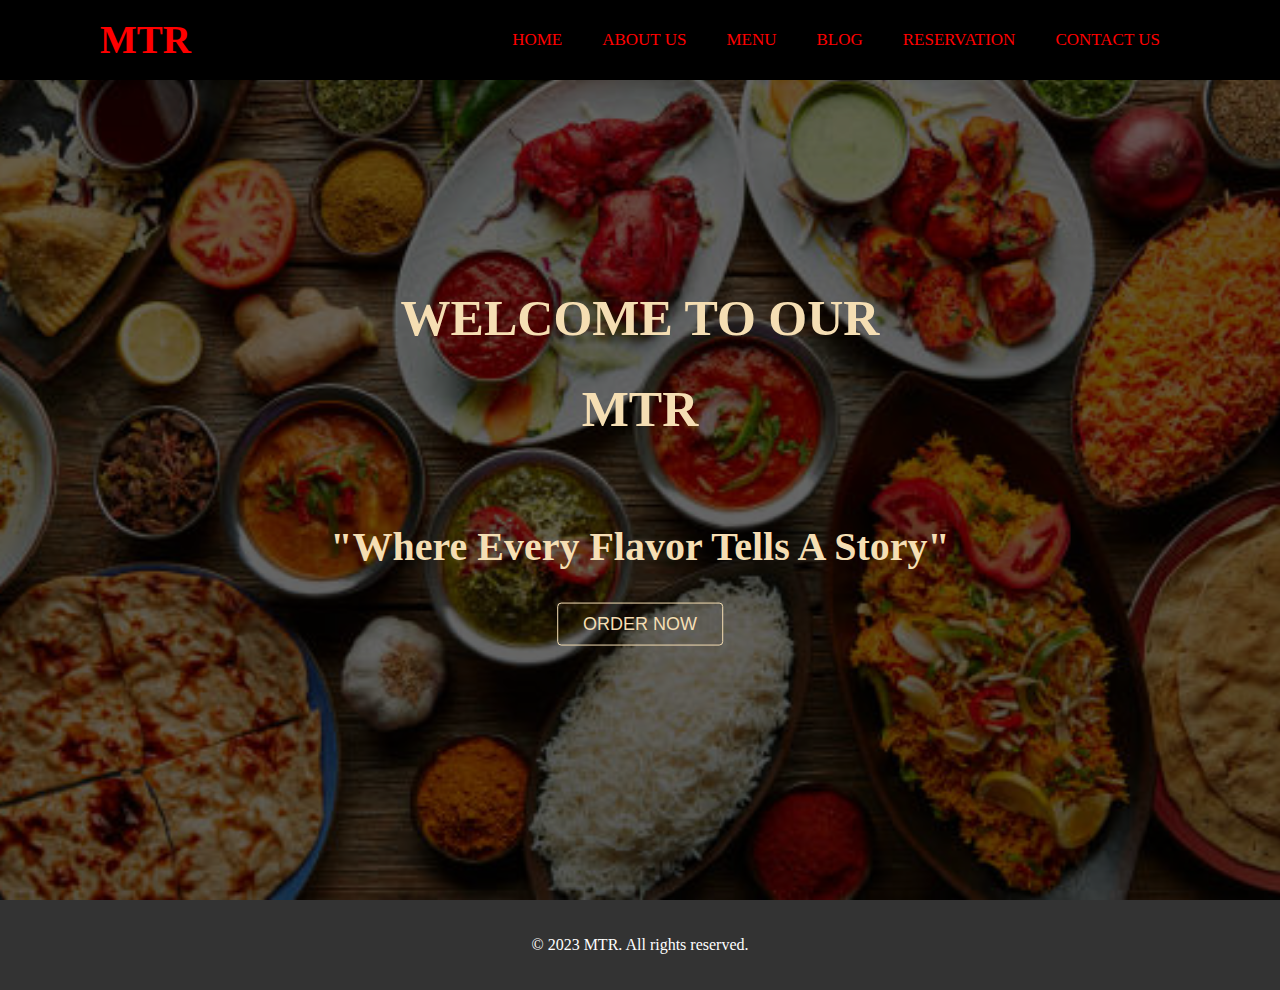
<file: index.html>
<!DOCTYPE html>
<html lang="en">
<head>
    <meta charset="UTF-8">
    <meta http-equiv="X-UA-Compatible" content="IE=edge">
    <meta name="viewport" content="width=device-width, initial-scale=1.0">
    <title>MTR</title>
    <link rel="stylesheet" href="style.css">
</head>
<body>

    <div class="main">
        <div class="wrapper">
            <div class="header">
                <nav>
                    <div class="logo">
                        <a href="">MTR</a>
                    </div>
                    <ul>
                        <li><a href="index.html">HOME</a></li>
                        <li><a href="about.html">ABOUT US</a></li>
                        <li><a href="menu.html">MENU</a></li>
                        <li><a href="blog.html">BLOG</a></li>
                        <li><a href="r.html">RESERVATION</a></li>
                        <li><a href="">CONTACT US</a></li>
                    </ul>
                </nav>

                 <div class="overlay">
                    <div class="content">
                        <h1>WELCOME TO OUR</h1> 
                        <h1>MTR</h1><br>
                        <h2>"Where Every Flavor Tells A Story"</h2>
                        <button>ORDER NOW</button>
                    </div>  
                </div>
            </div>
        </div>
    </div>
    
    <footer>
        <div class="container">
          <p>&copy; 2023 MTR. All rights reserved.</p>
        </div>
      </footer>

</body>
</html>
</file>
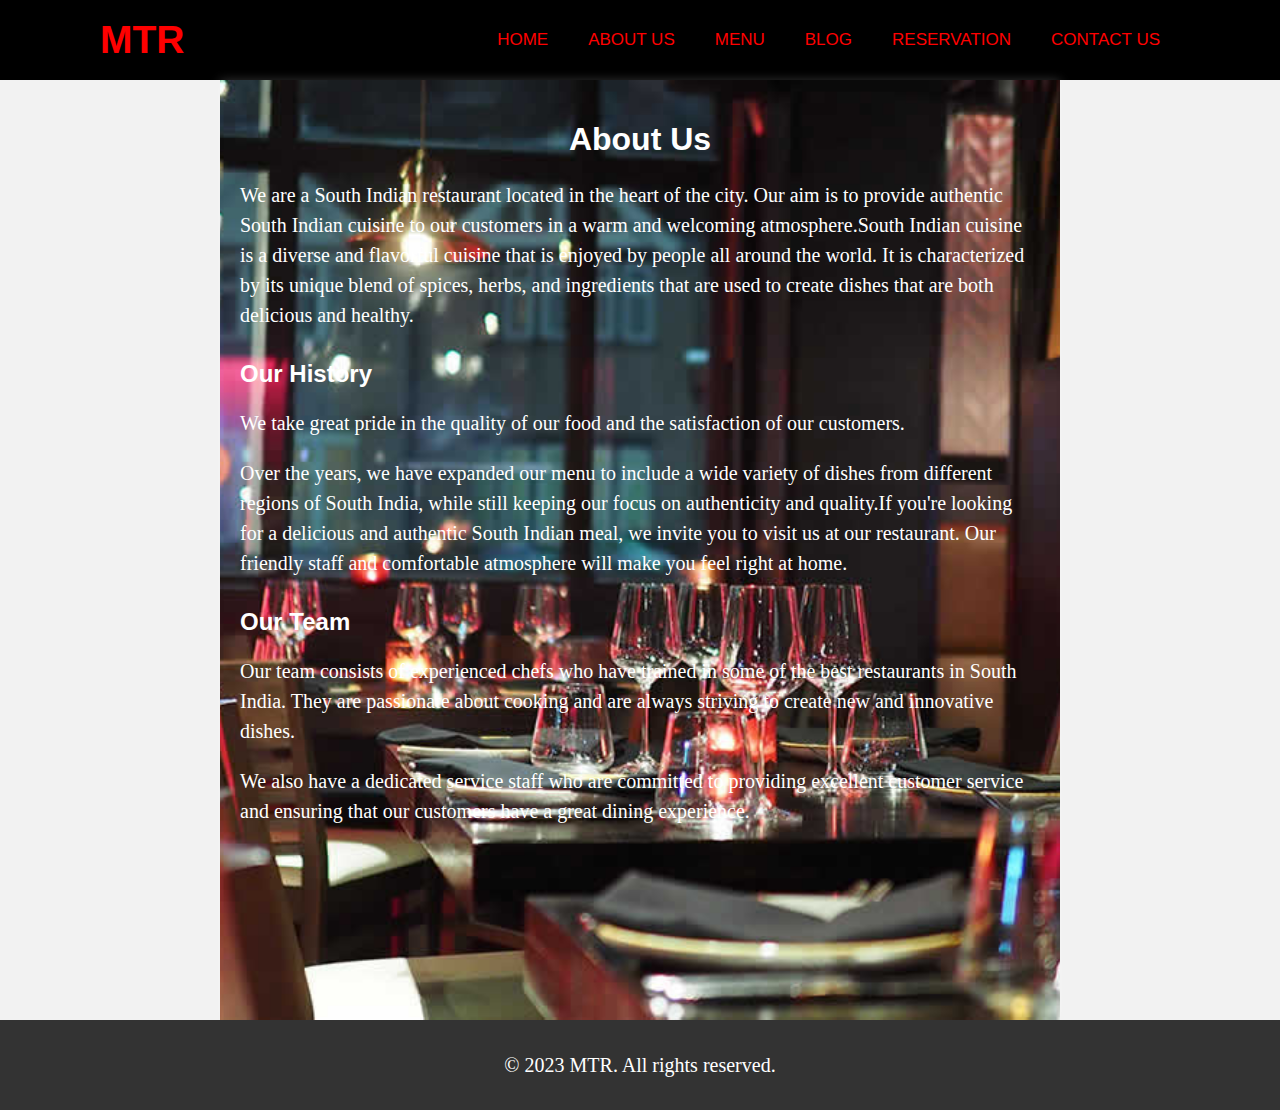
<file: about.html>
<!DOCTYPE html>
<html lang="en">
<head>
    <meta charset="UTF-8">
    <meta http-equiv="X-UA-Compatible" content="IE=edge">
    <meta name="viewport" content="width=device-width, initial-scale=1.0">
    <title>About Us</title>
    <link rel="stylesheet" type="text/css" href="about.css">
</head>
<body>
    

    <div class="main">
        <div class="wrapper">
            <div class="header">
                <nav>
                    <div class="logo">
                        <a href="">MTR</a>
                    </div>
                    <ul>
                        <li><a style="color:red;" href="index.html">HOME</a></li>
                        <li><a style="color:red;" href="about.html">ABOUT US</a></li>
                        <li><a style="color:red;" href="menu.html">MENU</a></li>
                        <li><a style="color:red;" href="blog.html">BLOG</a></li>
                        <li><a style="color:red;" href="r.html">RESERVATION</a></li>
                        <li><a style="color:red;" href="#">CONTACT US</a></li>
                    </ul>
                </nav>
            </div>
        </div>
    </div>


      <main>
        <div class="container">
          <h1>About Us</h1>
          <p>We are a South Indian restaurant located in the heart of the city. Our aim is to provide authentic South Indian cuisine to our customers in a warm and welcoming atmosphere.South Indian cuisine is a diverse and flavorful cuisine that is enjoyed by people all around the world. It is characterized by its unique blend of spices, herbs, and ingredients that are used to create dishes that are both delicious and healthy. </p>
          <h2>Our History</h2>
          <p>We take great pride in the quality of our food and the satisfaction of our customers.</p>
          <p>Over the years, we have expanded our menu to include a wide variety of dishes from different regions of South India, while still keeping our focus on authenticity and quality.If you're looking for a delicious and authentic South Indian meal, we invite you to visit us at our restaurant. Our friendly staff and comfortable atmosphere will make you feel right at home.
          </p>
          <h2>Our Team</h2>
          <p>Our team consists of experienced chefs who have trained in some of the best restaurants in South India. They are passionate about cooking and are always striving to create new and innovative dishes.</p>
          <p>We also have a dedicated service staff who are committed to providing excellent customer service and ensuring that our customers have a great dining experience.</p>
        </div>
      </main>
      <footer>
        <p>&copy; 2023 MTR. All rights reserved.</p>
      </footer>


</body>
</html>
</file>
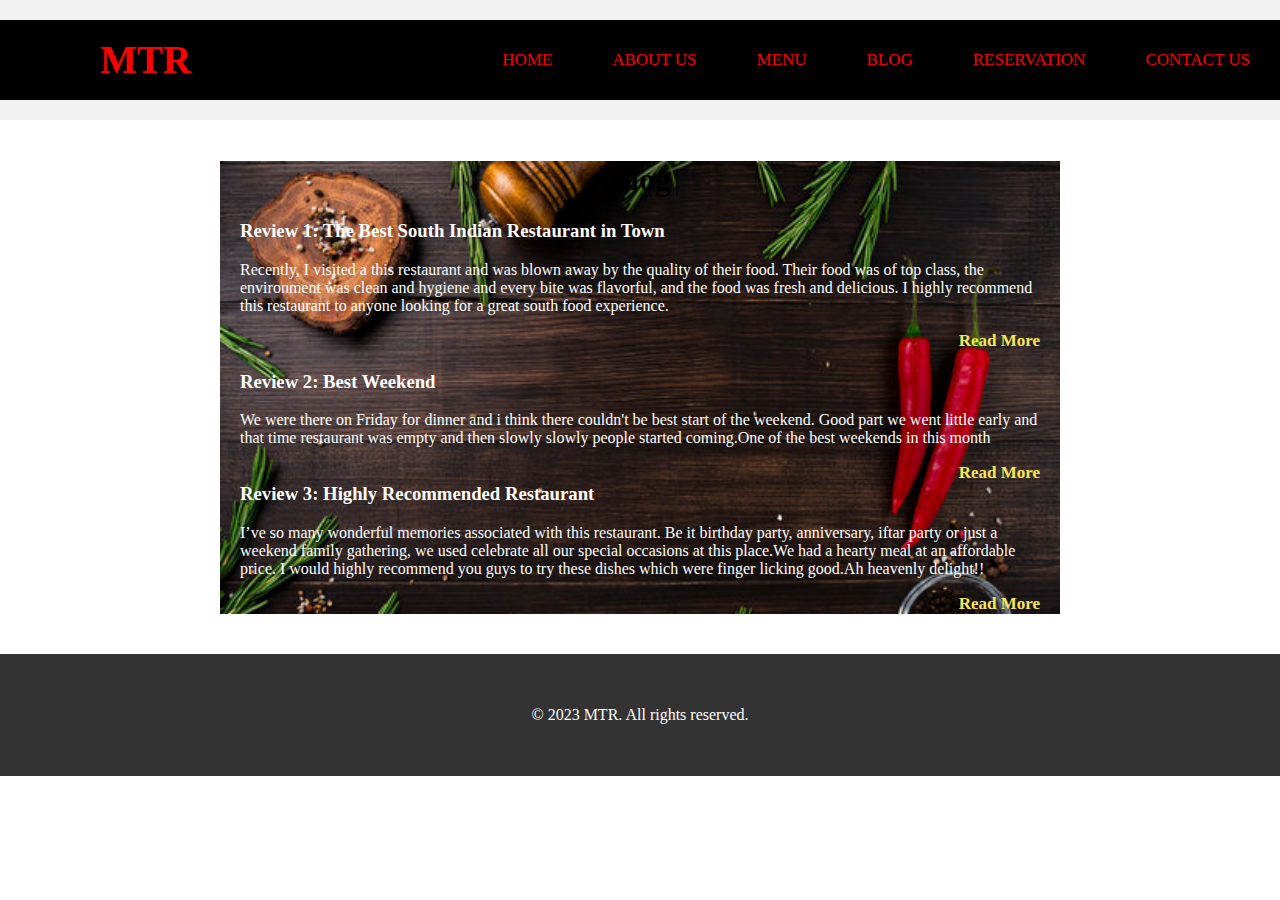
<file: blog.html>
<!DOCTYPE html>
<html lang="en">
<head>
    <meta charset="UTF-8">
    <meta http-equiv="X-UA-Compatible" content="IE=edge">
    <meta name="viewport" content="width=device-width, initial-scale=1.0">
    <title>Blog</title>
    <link rel="stylesheet" href="blogstyle.css">
</head>
<body>


    <div class="main">
        <div class="wrapper">
            <div class="header">
                <nav>
                    <div class="logo">
                        <a href="">MTR</a>
                    </div>
                    <ul>
                        <li><a style="color:red;" href="index.html">HOME</a></li>
                        <li><a style="color:red;" href="about.html">ABOUT US</a></li>
                        <li><a style="color:red;" href="menu.html">MENU</a></li>
                        <li><a style="color:red;" href="blog.html">BLOG</a></li>
                        <li><a style="color:red;" href="r.html">RESERVATION</a></li>
                        <li><a style="color:red;" href="">CONTACT US</a></li>
                    </ul>
                </nav>
            </div>
        </div>
    </div>

    <main>
        <div class="container">
          <h1>Blog</h1>
          
          <article>
            <h3>Review 1: The Best South Indian Restaurant in Town</h3>
            <p>Recently, I visited a this restaurant and was blown away by the quality of their food. Their food was of top class, the environment was clean and hygiene and every bite was flavorful, and the food was fresh and delicious. I highly recommend this restaurant to anyone looking for a great south food experience.</p>
            <a href="#">Read More</a>
          </article>
          <article>
            <h3>Review 2: Best Weekend</h3>
            <p>We were there on Friday for dinner and i think there couldn't be best start of the weekend. Good part we went little early and that time restaurant was empty and then slowly slowly people started coming.One of the best weekends in this month</p>
            <a href="#">Read More</a>
            <article>
                <h3>Review 3: Highly Recommended Restaurant</h3>
                <p>I’ve so many wonderful memories associated with this restaurant. Be it birthday party, anniversary, iftar party or just a weekend family gathering, we used celebrate all our special occasions at this place.We had a hearty meal at an affordable price. I would highly recommend you guys to try these dishes which were finger licking good.Ah heavenly delight!!</p>
                <a href="#">Read More</a>
              </article>
          </article>
        </div>
      </main>

      <footer>
        
          <p>&copy; 2023 MTR. All rights reserved.</p>
        
      </footer>

    
    
</body>
</html>
</file>
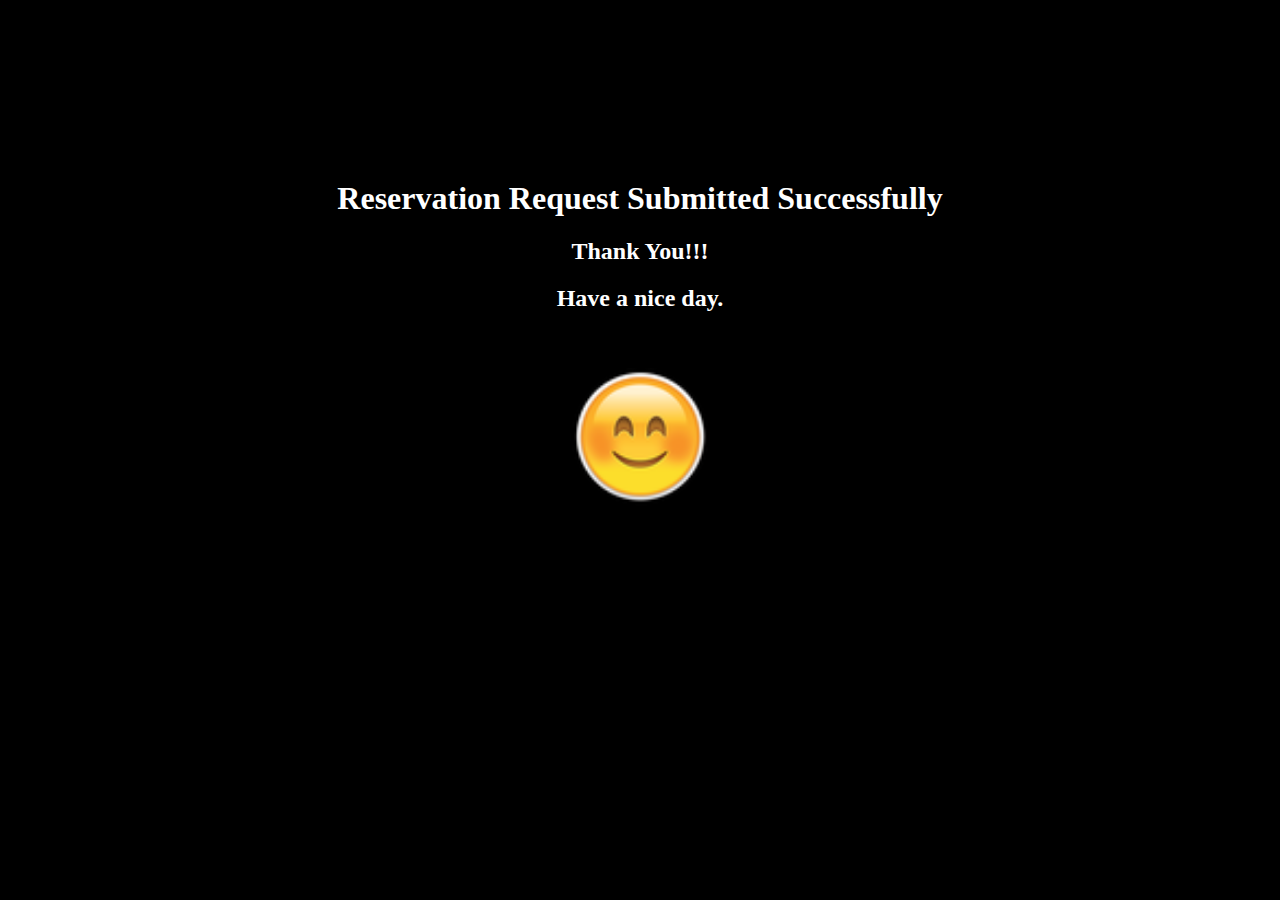
<file: last.html>
<!DOCTYPE html>
<html lang="en">
<head>
    <meta charset="UTF-8">
    <meta http-equiv="X-UA-Compatible" content="IE=edge">
    <meta name="viewport" content="width=device-width, initial-scale=1.0">
    <title>Reservation Successful</title>
    
</head>
<body style="margin-top:20vh; text-align: center; color: white; background-color: black;">
    
        <h1>Reservation Request Submitted Successfully<br></h1>
        <h2>Thank You!!!<br></h2>
        <h2>Have a nice day.</h2><br><br>
        <img src="./smile.ico" height="140px" width="140px">
        

</body>
</html>
</file>
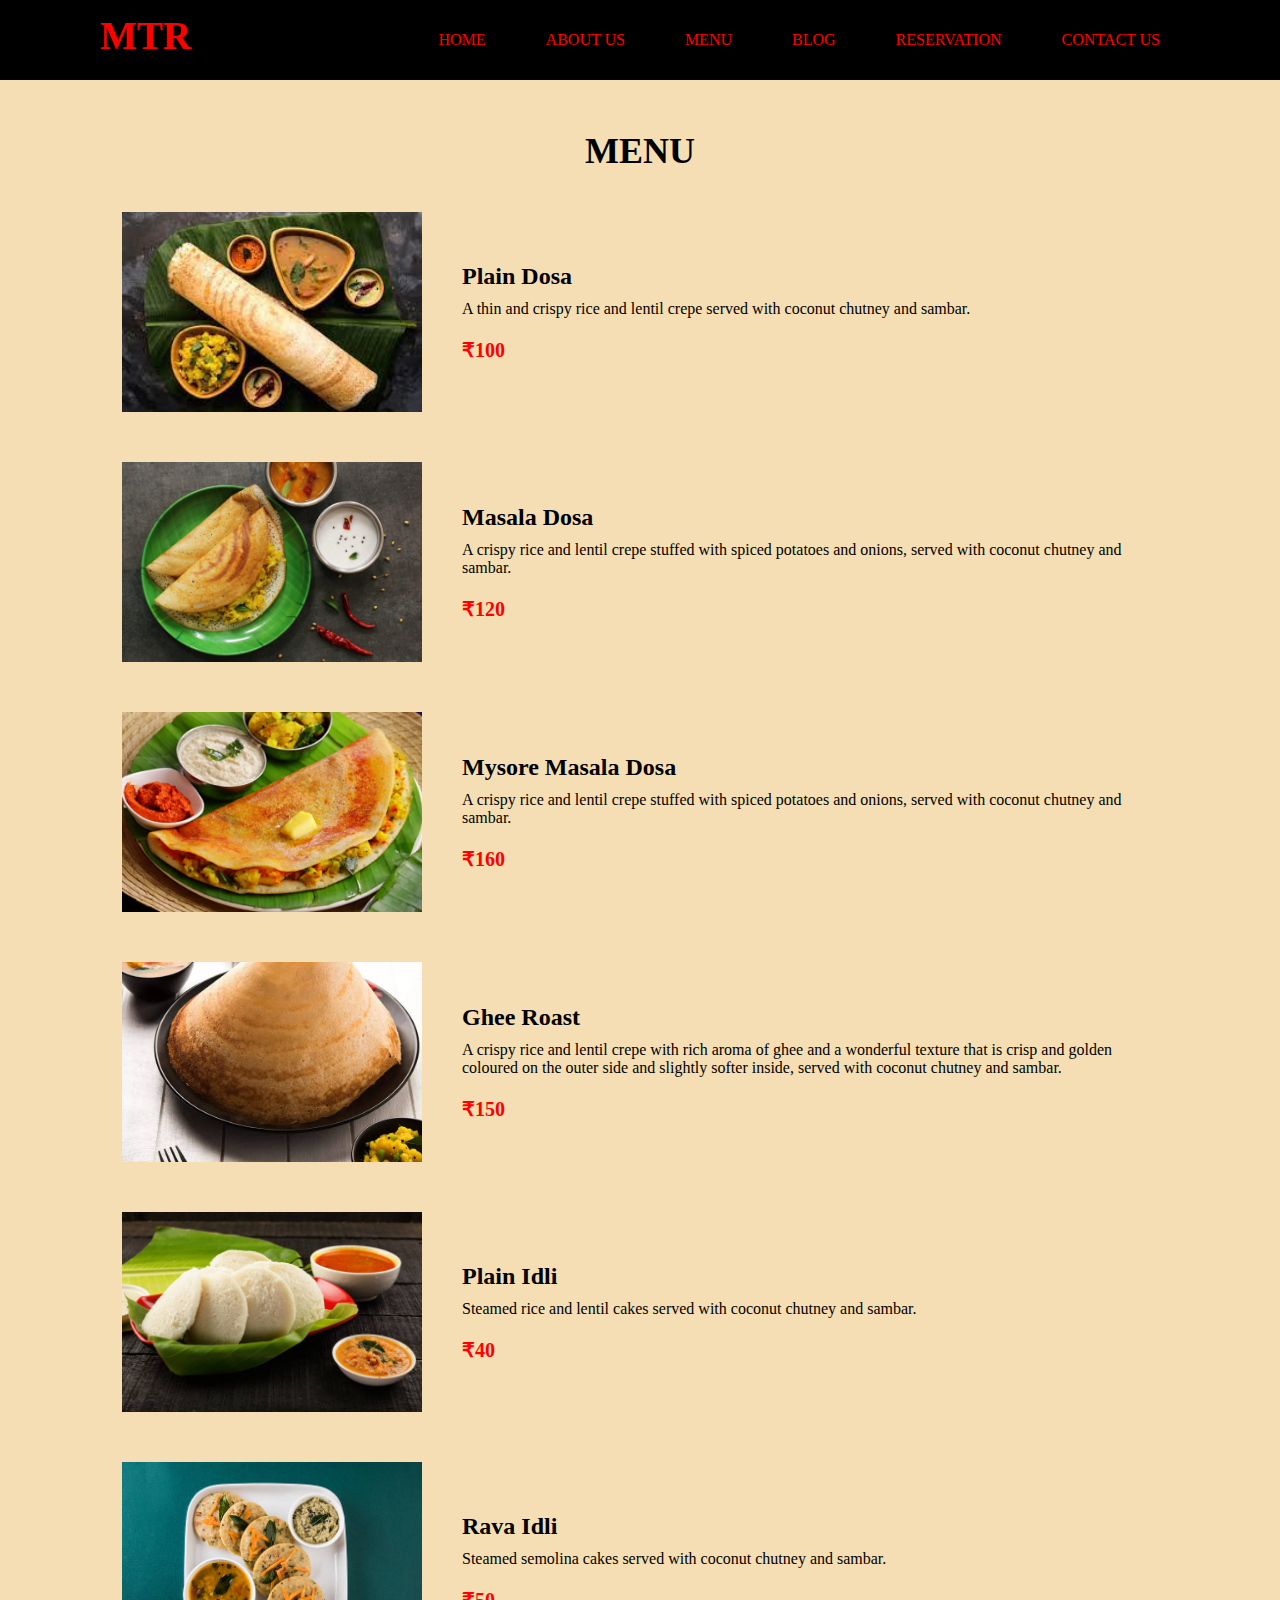
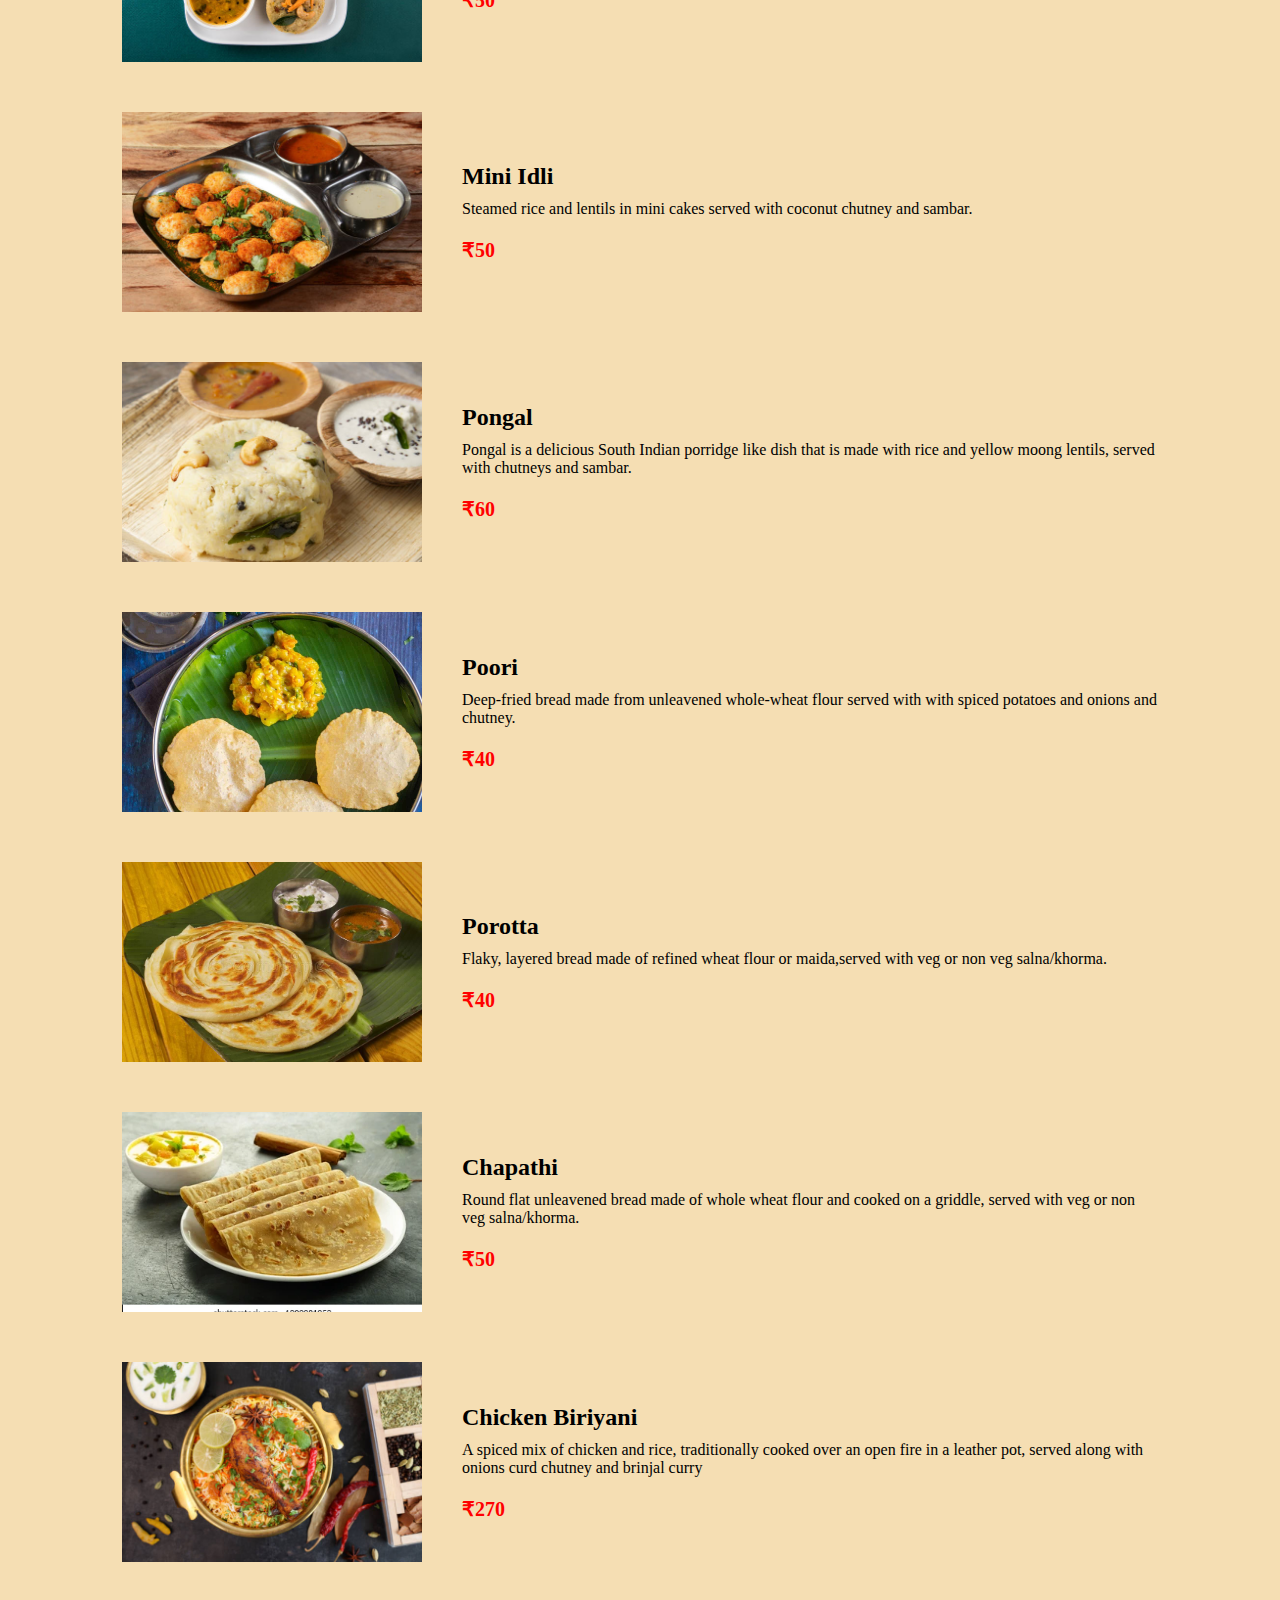
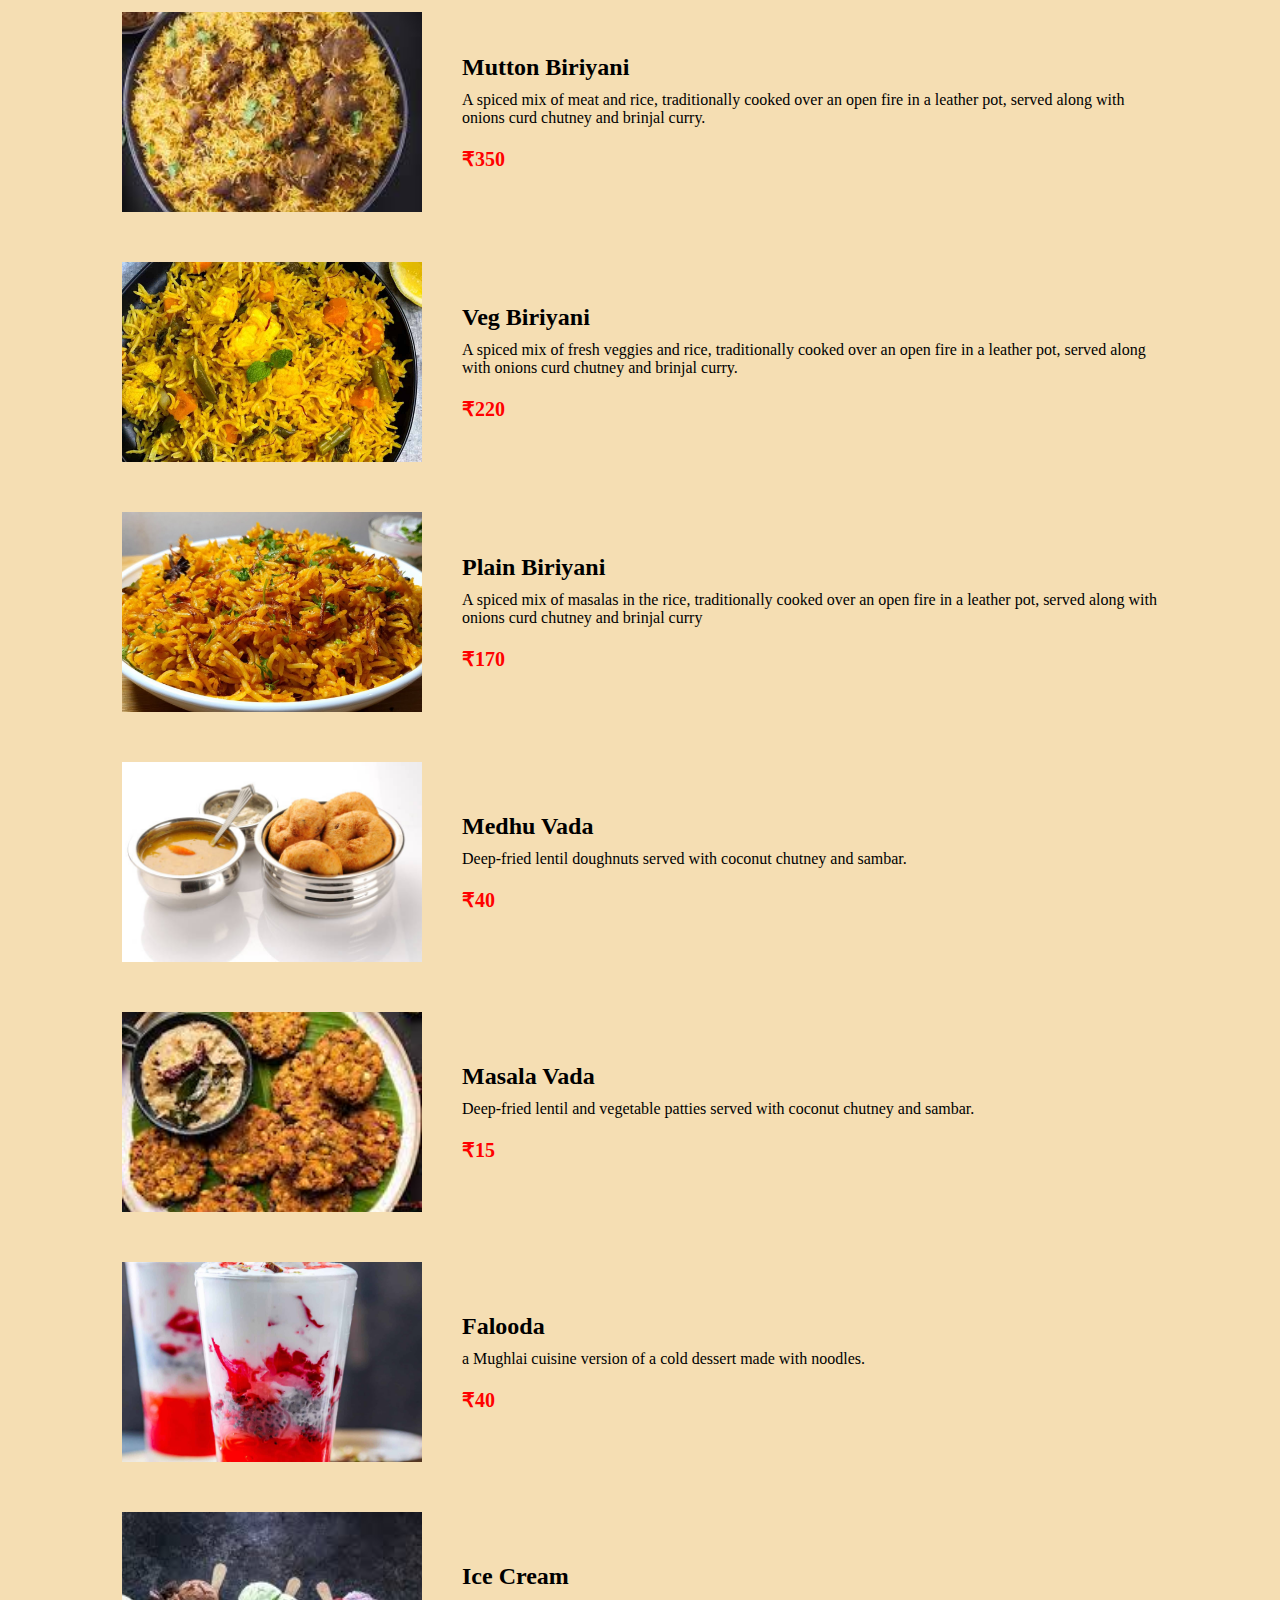
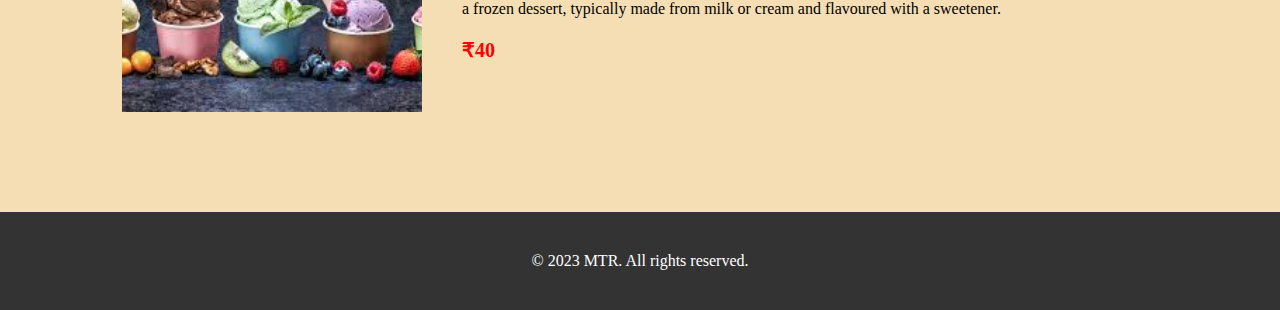
<file: menu.html>
<!DOCTYPE html>
<html lang="en">
<head>
    <meta charset="UTF-8">
    <meta http-equiv="X-UA-Compatible" content="IE=edge">
    <meta name="viewport" content="width=device-width, initial-scale=1.0">
    <title>MTR Menu</title>
    <link rel="stylesheet" href="menu.css">
</head>
<body>

    <div class="main">
        <div class="wrapper">
            <div class="header">
                <nav>
                    <div class="logo">
                        <a href="">MTR</a>
                    </div>
                    <ul>
                        <li><a style="color:red;" href="index.html">HOME</a></li>
                        <li><a style="color:red;" href="about.html">ABOUT US</a></li>
                        <li><a style="color:red;"href="menu.html">MENU</a></li>
                        <li><a style="color:red;" href="blog.html">BLOG</a></li>
                        <li><a style="color:red;" href="r.html">RESERVATION</a></li>
                        <li><a style="color:red;" href="contact.html">CONTACT US</a></li>
                    </ul>
                </nav>
            </div>
        </div>
    </div>
    
  

      

    <section id="menu">
        <div class="container">
          <h1>MENU</h1>
          <div class="menu-item">
            <img src="./dosa.jpg" alt="Plain Dosa">
            <div class="menu-content">
              <h2>Plain Dosa</h2>
              <p>A thin and crispy rice and lentil crepe served with coconut chutney and sambar.</p>
              <span>₹100</span>
            </div>
          </div>
          <div class="menu-item">
            <img src="masaladosa.jpg" alt="Masala Dosa">
            <div class="menu-content">
              <h2>Masala Dosa</h2>
              <p>A crispy rice and lentil crepe stuffed with spiced potatoes and onions, served with coconut chutney and sambar.</p>
              <span>₹120</span>
            </div>
          </div>
          <div class="menu-item">
            <img src="mysore dosa.jpg" alt="Mysore Masala Dosa">
            <div class="menu-content">
              <h2>Mysore Masala Dosa</h2>
              <p>A crispy rice and lentil crepe stuffed with spiced potatoes and onions, served with coconut chutney and sambar.</p>
              <span>₹160</span>
            </div>
            </div>
          <div class="menu-item">
            <img src="ghee roast.jpg" alt="Ghee Roast">
            <div class="menu-content">
              <h2>Ghee Roast</h2>
              <p>A crispy rice and lentil crepe with rich aroma of ghee and a wonderful texture that is crisp and golden coloured on the outer side and slightly softer inside, served with coconut chutney and sambar.</p>
              <span>₹150</span>
            </div>
            
            
          </div>
          <div class="menu-item">
            <img src="idly3.jpg" alt="Plain Idli">
            <div class="menu-content">
              <h2>Plain Idli</h2>
              <p>Steamed rice and lentil cakes served with coconut chutney and sambar.</p>
              <span>₹40</span>
            </div>
          </div>
          
          <div class="menu-item">
            <img src="ravaidly1.jpg" alt="Rava Idli">
            <div class="menu-content">
              <h2>Rava Idli</h2>
              <p>Steamed semolina cakes served with coconut chutney and sambar.</p>
              <span>₹50</span>
            </div>
          </div>
          <div class="menu-item">
            <img src="mini idly1.jpg" alt="Mini Idli">
            <div class="menu-content">
              <h2>Mini Idli</h2>
              <p>Steamed rice and lentils in mini cakes served with coconut chutney and sambar.</p>
              <span>₹50</span>
            </div>
          </div>
          <div class="menu-item">
            <img src="pongal2.jpg" alt="Pongal">
            <div class="menu-content">
              <h2>Pongal</h2>
              <p>Pongal is a delicious South Indian porridge like dish that is made with rice and yellow moong lentils, served with chutneys and sambar.</p>
              <span>₹60</span>
            </div>
          </div>

          <div class="menu-item">
            <img src="Poori.jpg" alt="Poori">
            <div class="menu-content">
              <h2>Poori</h2>
              <p>Deep-fried bread made from unleavened whole-wheat flour served with with spiced potatoes and onions and chutney.</p>
              <span>₹40</span>
            </div>
          </div>

          <div class="menu-item">
            <img src="parotta1.jpg" alt="Porotta">
            <div class="menu-content">
              <h2>Porotta</h2>
              <p> Flaky, layered bread made of refined wheat flour or maida,served with veg or non veg salna/khorma.</p>
              <span>₹40</span>
            </div>
          </div>

          <div class="menu-item">
            <img src="chapathi.webp" alt="Chapathi">
            <div class="menu-content">
              <h2>Chapathi</h2>
              <p> Round flat unleavened bread made of whole wheat flour and cooked on a griddle, served with veg or non veg salna/khorma.</p>
              <span>₹50</span>
            </div>
          </div>


          <div class="menu-item">
            <img src="biriyani4.jpg" alt="Biriyani">
            <div class="menu-content">
              <h2>Chicken Biriyani</h2>
              <p>A spiced mix of chicken and rice, traditionally cooked over an open fire in a leather pot, served along with onions curd chutney and brinjal curry</p>
              <span>₹270</span>
            </div>
          </div>

          <div class="menu-item">
            <img src="mutton bir.jpeg" alt="Biriyani">
            <div class="menu-content">
              <h2>Mutton Biriyani</h2>
              <p>A spiced mix of meat and rice, traditionally cooked over an open fire in a leather pot, served along with onions curd chutney and brinjal curry.</p>
              <span>₹350</span>
            </div>
          </div>

          <div class="menu-item">
            <img src="vegbir.jpg" alt="Biriyani">
            <div class="menu-content">
              <h2>Veg Biriyani</h2>
              <p> A spiced mix of fresh veggies and rice, traditionally cooked over an open fire in a leather pot, served along with onions curd chutney and brinjal curry.</p>
              <span>₹220</span>
            </div>
          </div>

          <div class="menu-item">
            <img src="plainbir.jpg" alt="Biriyani">
            <div class="menu-content">
              <h2>Plain Biriyani</h2>
              <p>A spiced mix of masalas in the rice, traditionally cooked over an open fire in a leather pot, served along with onions curd chutney and brinjal curry</p>
              <span>₹170</span>
            </div>
          </div>

        

          <div class="menu-item">
            <img src="vada1.jpg" alt="Medhu Vada">
            <div class="menu-content">
              <h2>Medhu Vada</h2>
              <p>Deep-fried lentil doughnuts served with coconut chutney and sambar.</p>
              <span>₹40</span>
            </div>
          </div>
          <div class="menu-item">
            <img src="masvada.jpeg" alt="Masala Vada">
            <div class="menu-content">
              <h2>Masala Vada</h2>
              <p>Deep-fried lentil and vegetable patties served with coconut chutney and sambar.</p>
              <span>₹15</span>
            </div>
            </div>
            <div class="menu-item">
              <img src="falooda.jpg" alt="Falooda">
              <div class="menu-content">
                <h2>Falooda</h2>
                <p>a Mughlai cuisine version of a cold dessert made with noodles.</p>
                <span>₹40</span>
              </div>
        </div>
        <div class="menu-item">
          <img src="ice.jpeg" alt="Ice">
          <div class="menu-content">
            <h2>Ice Cream</h2>
            <p>a frozen dessert, typically made from milk or cream and flavoured with a sweetener.</p>
            <span>₹40</span>
            
        </div>
        
      </div>
      
    </div>
            
              </section>
              <footer>
                <p>&copy; 2023 MTR. All rights reserved.</p>
              </footer>
    </body>
</html>
</file>
<file: style.css>
body{
    margin: 0px;
    padding: 0px;
    box-sizing: border-box;
}

.main{
    width: 100%;
}

nav{          /*upper black bar*/
    width: 100%;
    background-color: black;
    height: 80px;
    line-height: 80px;
    display: flex;
    justify-content: space-between;
}

.logo a{                        /*mtr logo*/
    font-size: 39px;
    color: red;
    font-weight: bold;
    margin-left: 100px;


}
a{                  /*right side things*/
    text-decoration: none;
    color: rgb(255, 0, 0);
    font-size: 17px;
    transition: 0.5s all ease;
}


ul{                     /*right side stuff*/
    margin: 0px;
    margin-right: 100px;
}

ul li{                  /*right side stuff*/
    float: left;
    padding: 0px 20px;
    list-style: none;
}

ul li a:hover{              /*right side stuff*/
    color: white;
}

.header{
    background-image: url('bg2.jpg');
   background-position: center;
   background-size: cover;
   background-repeat: no-repeat;
   height: 100vh;

}

.content{
    position: absolute;
    top: 50%;
    left: 50%;
    transform: translate(-50%,-50%);
    color: wheat;
    text-align: center;

}

.content h1{
    font-size: 50px;

}

.content h2{
    font-size: 40px;
}

button{
    background: none;
    border: 1px solid wheat;
    color: wheat;
    font-size: 18px;
    padding: 10px 25px;
    border-radius: 4px;
    transition: 0.5s all ease;
}

button:hover{
    background: black;
    color: wheat;
}

.overlay{
    background: rgba(0, 0, 0, .6);
    height: 100vh;
}

footer {
    background-color: #333;
    color: #fff;
    padding: 20px 0;
    text-align: center;
  }
</file>
<file: about.css>
body{
    margin: 0px;
    padding: 0px;
    box-sizing: border-box;
    font-family: Arial, sans-serif;
    background-color: #f2f2f2;
}

.main{
    width: 100%;
}

nav{          /*upper black bar*/
    width: 100%;
    background-color: black;
    height: 80px;
    line-height: 80px;
    display: flex;
    justify-content: space-between;
}

.logo a{                        /*mtr logo*/
    font-size: 39px;
    color: red;
    font-weight: bold;
    margin-left: 100px;


}
a{                  /*right side things*/
    text-decoration: none;
    color: rgb(255, 0, 0);
    font-size: 17px;
    transition: 0.5s all ease;
}


ul{                     /*right side stuff*/
    margin: 0px;
    margin-right: 100px;
}

ul li{                  /*right side stuff*/
    float: left;
    padding: 0px 20px;
    list-style: none;
}

ul li a:hover{              /*right side stuff*/
    color: white;
}







  
 
  
.container {
    max-width: 800px;
    margin: 0 auto;
    padding: 20px;
    box-shadow: 0 0 10px rgba(255, 255, 255, 0.2);

    background-image: url('about-img.jpg');
    background-position: center;
    background-size: cover;
    background-repeat: no-repeat;
    height: 100vh;
  }
  
h1 {
    text-align: center;
    color: #ffffff;
  }
  
h2 {
    margin-top: 30px;
    color: #ffffff;
  }
  
p {
    line-height: 1.5;
    color: white;
    font-family:Cambria, Cochin, Georgia, Times, 'Times New Roman', serif;
    font-size: 20px;
  }
  
footer {
    text-align: center;
    background-color: #333;
    color: #fff;
    padding: 10px;
  }
</file>
<file: blogstyle.css>
body{
    margin: 0px;
    padding: 0px;
    box-sizing: border-box;
}

.main{
    width: 100%;
}

nav{          /*upper black bar*/
    width: 100%;
    background-color: black;
    height: 80px;
    line-height: 80px;
    display: flex;
    justify-content: space-between;
}

.logo a{                        /*mtr logo*/
    font-size: 39px;
    color: red;
    font-weight: bold;
    margin-left: 100px;


}
a{                  /*right side things*/
    text-decoration: none;
    color: rgb(247, 231, 88);
    font-size: 17px;
    transition: 0.5s all ease;
}


ul{                     /*right side stuff*/
    margin: 0px;
    margin-right: 100px;
}

ul li{                  /*right side stuff*/
    float: left;
    padding: 0px 20px;
    list-style: none;
    
}

ul li a:hover{              /*right side stuff*/
    color: white;  
}











.container {
    max-width: 800px;
    margin: 0 auto;
    padding: 0 20px;
    background-image: url('blogimg.jpg');
    background-size: cover;
    
  }
  
.header {
    background-color: #f2f2f2;
    padding: 20px 0;
    text-align: center;
   

  }

.container h1{
    text-align: center;
}
  
  nav ul {
    list-style: none;
    margin: 0;
    padding: 0;
  }
  
  nav li {
    display: inline-block;
    margin: 0 10px;
  }
  
  nav a {
    color: #333;
    text-decoration: none;
  }
  
  main {
    padding: 20px 0;
  }
  
  article {
    margin-bottom: 20px;
    font-family:Bookman Old style;
    color: white;
  }
  
  article h3 {
    margin-top: 0;
  }
  
  article a {
    display: block;
    text-align: right;
    font-weight: bold;
  }
  
  footer {
    background-color: #333;
    color: #fff;
    padding: 36px 0;
    text-align: center;
    
  }
</file>
<file: menu.css>
* {
    margin: 0;
    padding: 0;
    box-sizing: border-box;
  }

body{
    margin: 0px;
    padding: 0px;
    box-sizing: border-box;
  /*font-family: Arial, sans-serif;*/
  background-color: wheat;
}


.main{
    width: 100%;
}

nav{          /*upper black bar*/
    width: 100%;
    background-color: black;
    height: 80px;
    line-height: 80px;
    display: flex;
    justify-content: space-between;
}

.logo a{                        /*mtr logo*/
    font-size: 39px;
    color: red;
    font-weight: bold;
    margin-left: 100px;


}
a{                  /*right side things*/
    text-decoration: none;
    color: rgb(255, 0, 0);
    font-size: 17px;
    transition: 0.5s all ease;
}


ul{                     /*right side stuff*/
    margin: 0px;
    margin-right: 100px;
}

ul li{                  /*right side stuff*/
    float: left;
    padding: 0px 20px;
    list-style: none;
    
}

ul li a:hover{              /*right side stuff*/
    color: white;  
}



/* Global styles */

  
  .container {
    max-width: 1200px;
    margin: 0 auto;
    padding: 0 20px;
  }
  
  img {
    max-width: 100%;
  }
  
  a {
    text-decoration: none;
    color: #333;
  }
  
  /* Header styles */
  header {
    background-color: #F8F8F8;
    padding: 20px 0;
  }
  
  nav {
    display: flex;
    align-items: center;
    justify-content: space-between;
  }
  
  nav ul {
    display: flex;
  }
  
  nav ul li {
    margin-left: 20px;
  }
  
  nav ul li:first-child {
    margin-left: 0;
  }
  
  nav ul li a {
    font-size: 16px;
  }
  
  nav ul li a.active {
    color: #FEBD69;
  }
  
  /* Menu styles */
  section#menu {
    padding: 50px 0;
    text-align: center;
  }
  
  section#menu h1 {
    font-size: 36px;
    margin-bottom: 40px;
  }
  
  .menu-item {
    margin-bottom: 50px;
    display: flex;
    flex-wrap: wrap;
    justify-content: center;
    align-items: center;
  }
  
  .menu-item img {
    width: 300px;
    height: 200px;
    margin-right: 40px;
    object-fit: cover;
  }
  
  .menu-content {
    text-align: left;
    width: 60%;
  }
  
  .menu-content h2 {
    font-size: 24px;
    margin-bottom: 10px;
  }
  
  .menu-content p {
    font-size: 16px;
    margin-bottom: 20px;
  }
  
  .menu-content span {
    font-size: 20px;
    font-weight: bold;
    color: #ff0000;
  }
  
  /* Footer styles */
  footer {
    background-color: #333;
    color: #fff;
    padding: 40px 0;
    text-align: center;
  }
  
  .footer-content {
    display: flex;
    flex-wrap: wrap;
    justify-content: center;
    align-items: center;
  }
  
  
  .footer-content p {
    margin-bottom: 10px;
  }
</file>
